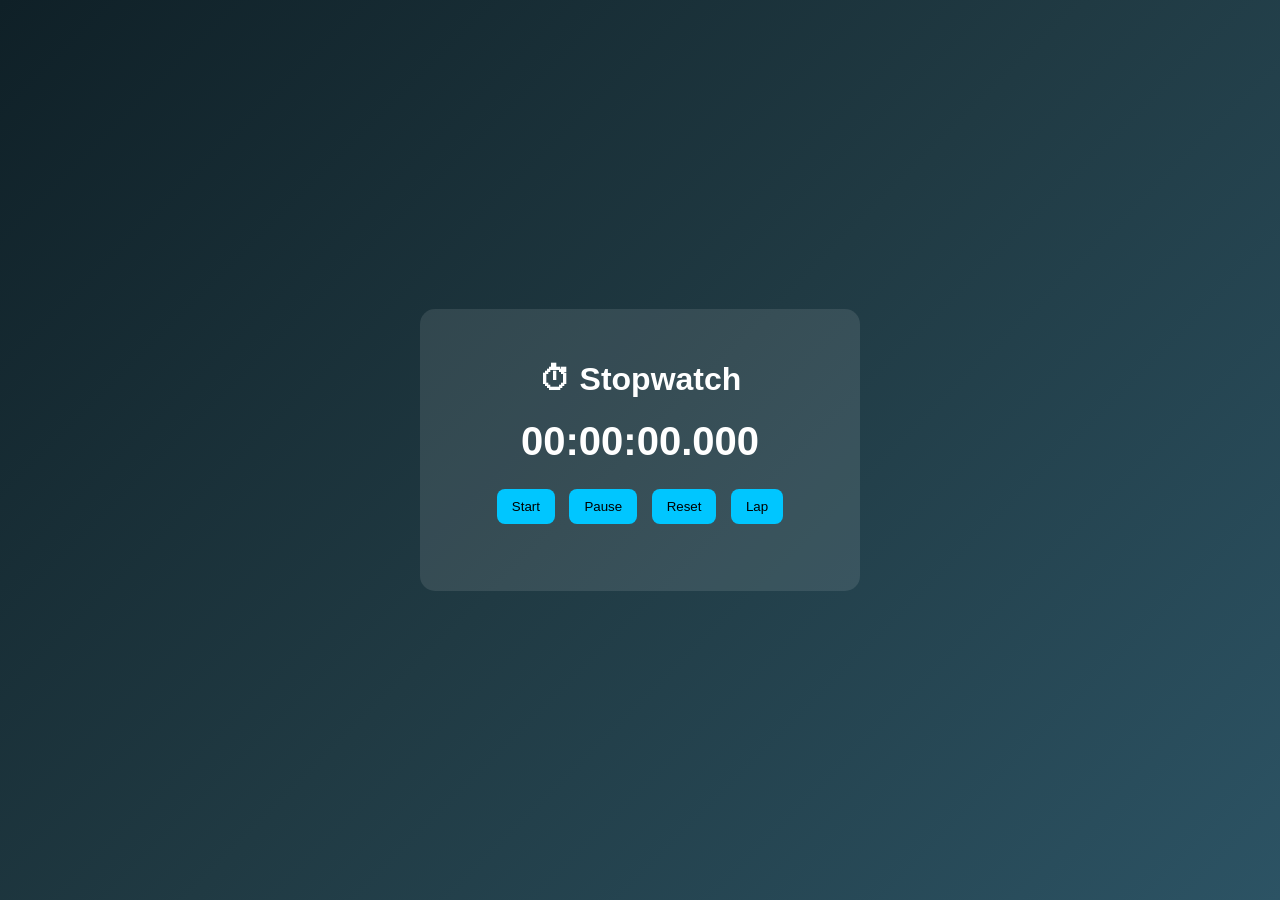
<file: index.html>
<!DOCTYPE html>
<html>
<head>
<title>Fast Stopwatch</title>
<link rel="stylesheet" href="styles.css">
</head>

<body>

<div class="container">
    <h1>⏱ Stopwatch</h1>

    <div id="display">00:00:00.000</div>

    <div class="buttons">
        <button id="start">Start</button>
        <button id="pause">Pause</button>
        <button id="reset">Reset</button>
        <button id="lap">Lap</button>
    </div>

    <ul id="laps"></ul>
</div>

<script src="scripts.js"></script>

</body>
</html>
</file>
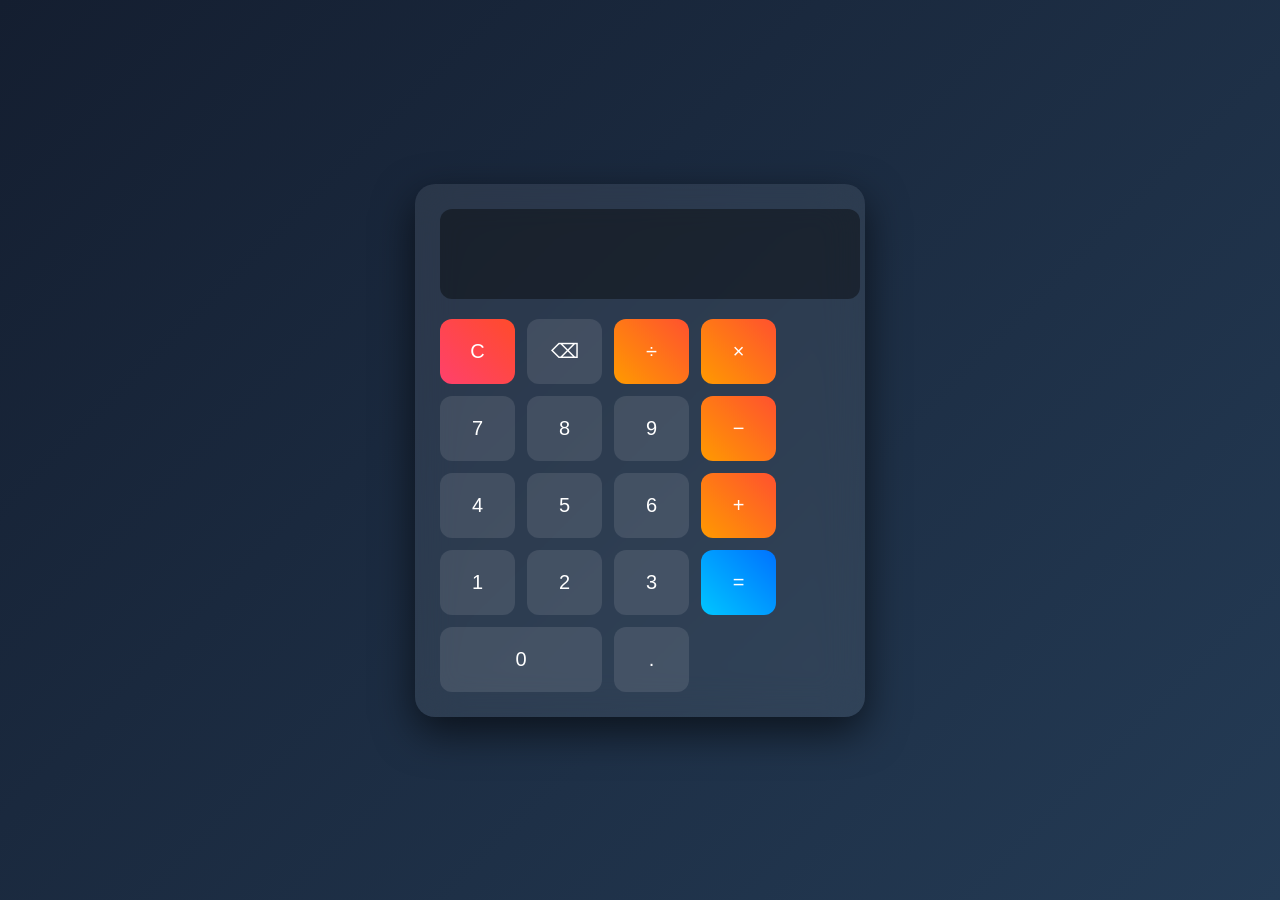
<file: cal.html>
<!DOCTYPE html>
<html>
<head>
<title>Beautiful Calculator</title>
<link rel="stylesheet" href="cal.css">
</head>

<body>

<div class="calculator">

    <input type="text" id="display" readonly>

    <div class="buttons">
        <button class="clear" onclick="clearDisplay()">C</button>
        <button onclick="deleteLast()">⌫</button>
        <button class="operator" onclick="append('/')">÷</button>
        <button class="operator" onclick="append('*')">×</button>

        <button onclick="append('7')">7</button>
        <button onclick="append('8')">8</button>
        <button onclick="append('9')">9</button>
        <button class="operator" onclick="append('-')">−</button>

        <button onclick="append('4')">4</button>
        <button onclick="append('5')">5</button>
        <button onclick="append('6')">6</button>
        <button class="operator" onclick="append('+')">+</button>

        <button onclick="append('1')">1</button>
        <button onclick="append('2')">2</button>
        <button onclick="append('3')">3</button>
        <button class="equal" onclick="calculate()">=</button>

        <button class="zero" onclick="append('0')">0</button>
        <button onclick="append('.')">.</button>
    </div>

</div>

<script src="cal.js"></script>

</body>
</html>
</file>
<file: styles.css>
body{
    margin:0;
    height:100vh;
    display:flex;
    justify-content:center;
    align-items:center;
    background:linear-gradient(135deg,#0f2027,#203a43,#2c5364);
    font-family:Arial;
    color:white;
}

.container{
    text-align:center;
    background:rgba(255,255,255,0.1);
    padding:30px;
    border-radius:15px;
    width:380px;
}

#display{
    font-size:40px;
    margin:20px 0;
    font-weight:bold;
}

button{
    padding:10px 15px;
    margin:5px;
    border:none;
    border-radius:8px;
    cursor:pointer;
    background:#00c6ff;
}

button:hover{
    background:white;
    color:black;
}

#laps{
    max-height:150px;
    overflow-y:auto;
    text-align:left;
}
</file>
<file: cal.css>
body{
    margin:0;
    height:100vh;
    display:flex;
    justify-content:center;
    align-items:center;
    background:linear-gradient(135deg,#141e30,#243b55);
    font-family:Poppins, sans-serif;
}

/* Glass Calculator */
.calculator{
    backdrop-filter:blur(20px);
    background:rgba(255,255,255,0.08);
    padding:25px;
    border-radius:20px;
    box-shadow:0 15px 40px rgba(0,0,0,0.6);
}

/* Display */
#display{
    width:100%;
    height:70px;
    font-size:30px;
    border:none;
    border-radius:12px;
    margin-bottom:20px;
    text-align:right;
    padding:10px;
    background:rgba(0,0,0,0.4);
    color:white;
}

/* Grid */
.buttons{
    display:grid;
    grid-template-columns:repeat(4,75px);
    gap:12px;
}

/* Buttons */
button{
    height:65px;
    font-size:20px;
    border:none;
    border-radius:12px;
    cursor:pointer;
    color:white;
    background:rgba(255,255,255,0.1);
    transition:0.25s;
}

/* Hover Animation */
button:hover{
    transform:scale(1.08);
    background:#00c6ff;
    color:black;
}

/* Operators */
.operator{
    background:linear-gradient(45deg,#ff9a00,#ff512f);
}

/* Equal Button */
.equal{
    background:linear-gradient(45deg,#00c6ff,#0072ff);
}

/* Clear Button */
.clear{
    background:linear-gradient(45deg,#ff416c,#ff4b2b);
}

/* Zero wider */
.zero{
    grid-column:span 2;
}
</file>
